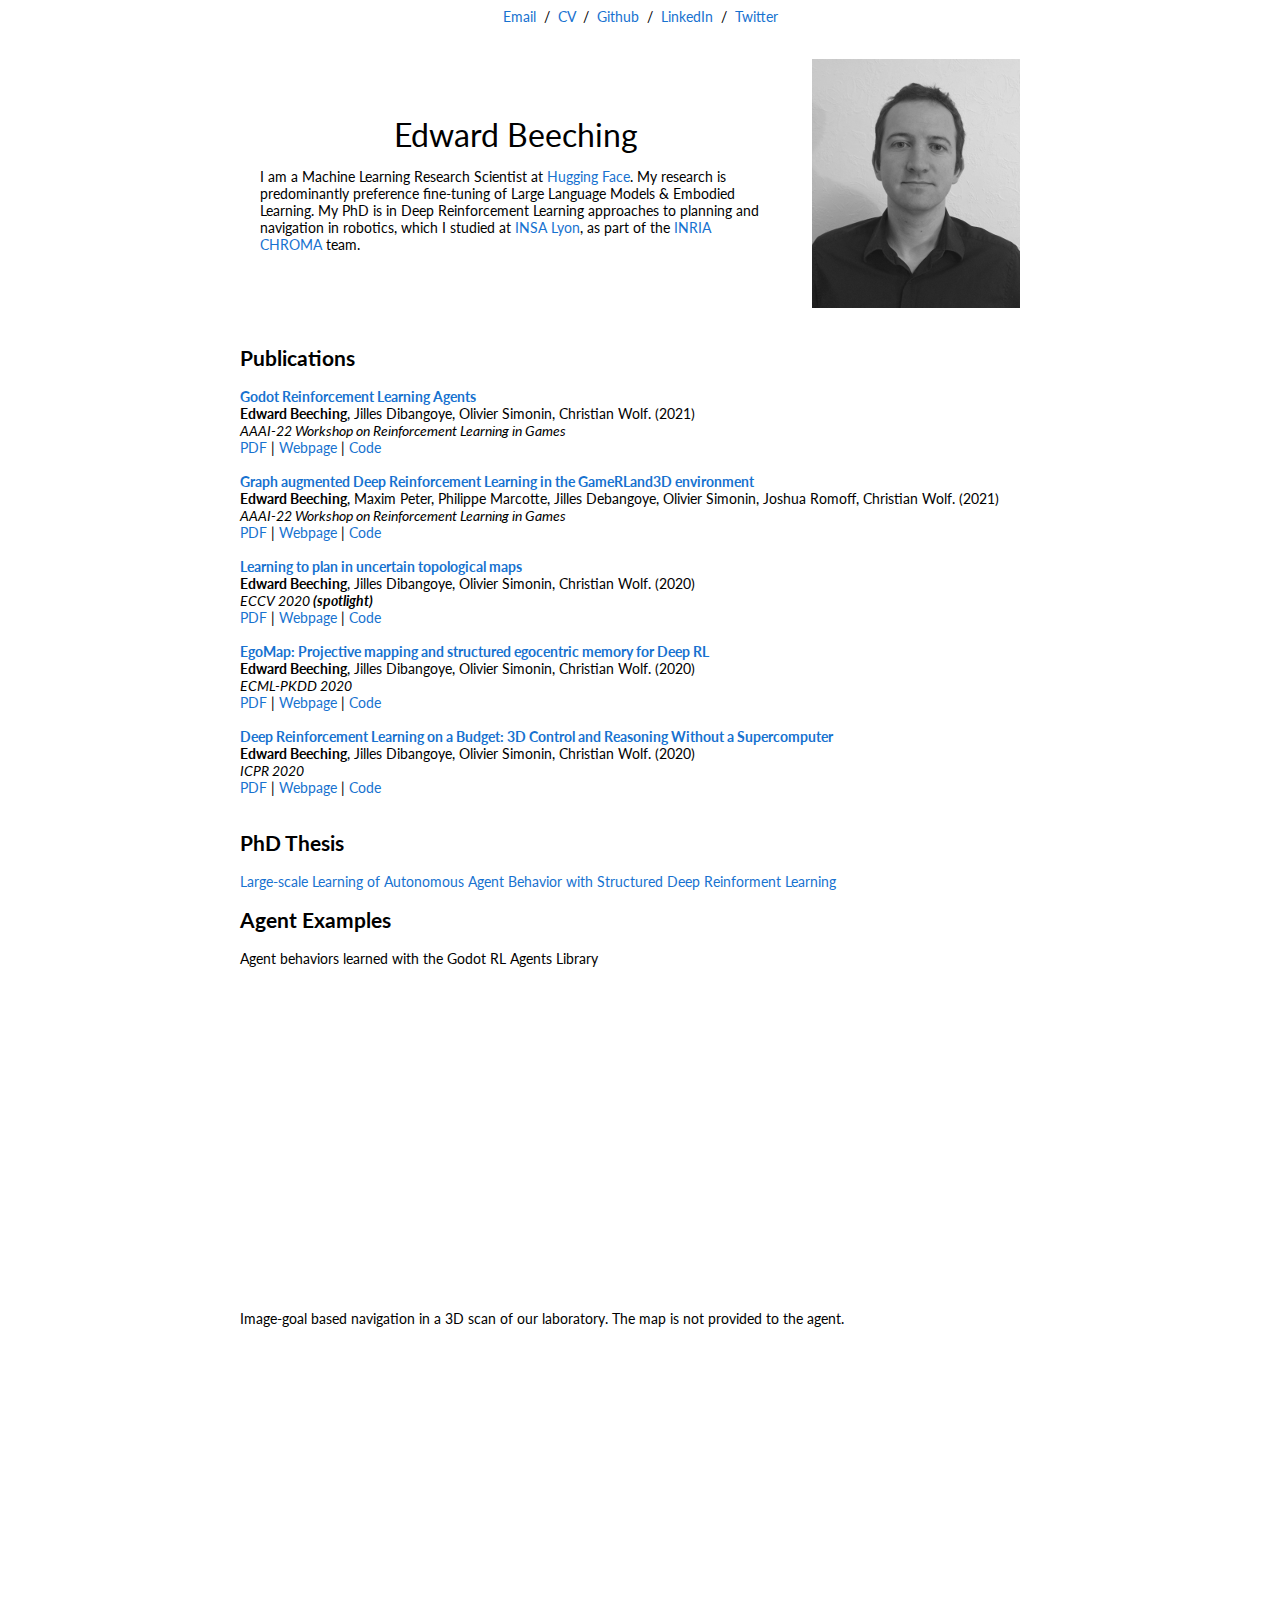
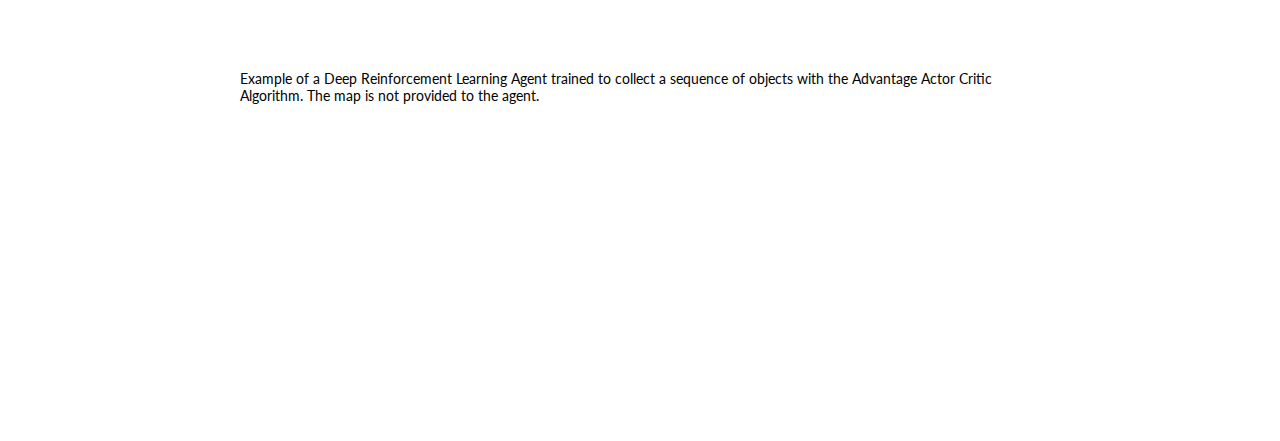
<file: index.html>
<!DOCTYPE HTML PUBLIC "-//W3C//DTD HTML 4.01 Transitional//EN">
<html>

<head>
    <meta name=viewport content="width=device-width, initial-scale=1">
    <meta name="generator" content="HTML Tidy for Linux/x86 (vers 11 February 2007), see www.w3.org">
    <style type="text/css">
        /* Color scheme stolen from Sergey Karayev */

        a {
            color: #1772d0;
            text-decoration: none;
        }

        a:focus,
        a:hover {
            color: #f09228;
            text-decoration: none;
        }

        body,
        td,
        th,
        tr,
        p,
        a {
            font-family: 'Lato', Verdana, Helvetica, sans-serif;
            font-size: 14px
        }

        strong {
            font-family: 'Lato', Verdana, Helvetica, sans-serif;
            font-size: 14px;
        }

        heading {
            font-family: 'Lato', Verdana, Helvetica, sans-serif;
            font-size: 22px;
        }

        papertitle {
            font-family: 'Lato', Verdana, Helvetica, sans-serif;
            font-size: 14px;
            font-weight: 700
        }

        name {
            font-family: 'Lato', Verdana, Helvetica, sans-serif;
            font-size: 32px;
        }

        .one {
            width: 160px;
            height: 160px;
            position: relative;
        }

        .two {
            width: 160px;
            height: 160px;
            position: absolute;
            transition: opacity .2s ease-in-out;
            -moz-transition: opacity .2s ease-in-out;
            -webkit-transition: opacity .2s ease-in-out;
        }

        .fade {
            transition: opacity .2s ease-in-out;
            -moz-transition: opacity .2s ease-in-out;
            -webkit-transition: opacity .2s ease-in-out;
        }

        span.highlight {
            background-color: #ffffd0;
        }

        .new {
            background-color: #cc0000;
            color: white;
            border-radius: 5px;
            padding: 1px;
            font-size: 14px;
            margin: 0 5px;
        }
    </style>
    <link rel="icon" type="image/png" href="seal_icon.png">
    <title>Edward Beeching</title>
    <meta http-equiv="Content-Type" content="text/html; charset=us-ascii">
    <link href='http://fonts.googleapis.com/css?family=Lato:400,700,400italic,700italic' rel='stylesheet'
        type='text/css'>

</head>

<body>




    <table width="800" border="0" align="center" cellspacing="0" cellpadding="0">
        <tr>
            <td>
                <table width="100%" align="center" border="0" cellspacing="0" cellpadding="20">
                    <tr>
                        <td width="75%" valign="middle">
                            <p align="center">
                                <name>Edward Beeching</name>
                            </p>

                            <!-- ######## ABSTRACT #########-->

                            <p> I am a Machine Learning Research Scientist at <a href="https://huggingface.co/">Hugging Face</a>. My research is predominantly preference fine-tuning of Large Language Models & Embodied Learning.
                                My PhD is in Deep Reinforcement Learning approaches to planning and navigation in
                                robotics, which I studied at <a href="https://www.insa-lyon.fr/en/">INSA Lyon</a>, as
                                part of the <a href="https://team.inria.fr/chroma/en/"> INRIA CHROMA
                                </a> team.

                            </p>
                        <td width="1%">
                            <img src="./images/photo.png">
                        </td>
            </td>

            <!-- ######## INFO  #########-->

            <p align=center>
                <a href="mailto:edbeeching<at>gmail<dot>com">Email</a> &nbsp/&nbsp
                <a href="./docs/Edward_Beeching_CV_18062020.pdf">CV</a> &nbsp/&nbsp
                <a href="https://github.com/edbeeching">Github</a> &nbsp/&nbsp
                <a href="https://www.linkedin.com/in/ed-beeching-3553b468/"> LinkedIn </a> &nbsp/&nbsp
                <a href="https://twitter.com/edwardbeeching">Twitter</a>
            </p>
        </tr>
    </table>


    <section class="resume-section p-3 p-lg-5 d-flex flex-column" id="research">
        <div class="my-auto">
            <h2 class="mb-1">Publications</h2>
            <a onclick="window.open(this.href); return false;" href="./papers/gdrl.html"
                onkeypress="window.open(this.href); return false;">
                <papertitle>Godot Reinforcement Learning Agents</papertitle>
            </a><br>
            <strong>Edward Beeching</strong>, Jilles Dibangoye, Olivier Simonin, Christian Wolf. (2021) <br>

            <em>AAAI-22 Workshop on Reinforcement Learning in Games</em><br>

            <a onclick="window.open(this.href); return false;" href="https://arxiv.org/abs/2112.03636"
                onkeypress="window.open(this.href); return false;">PDF</a>
            <span class="style_2"> | </span>
            <a onclick="window.open(this.href); return false;" href="papers/gdrl.html"
                onkeypress="window.open(this.href); return false;">Webpage</a>
            <span class="style_2"> | </span>
            <a onclick="window.open(this.href); return false;" href="https://github.com/edbeeching/godot_rl_agents"
                onkeypress="window.open(this.href); return false;">Code</a>

            <!-- <span class="style_2"> | </span> -->
            <!-- <a onclick="window.open(this.href); return false;" href="" <!-- <!--
                            onkeypress="window.open(this.href); return false;">Talk</a> -->
            <!-- <span class="style_2"> | </span>
                        <a onclick="window.open(this.href); return false;"
                            href="https://www.cs.cmu.edu/~dchaplot/talks/cvpr20-semantic-exploration.pdf"
                            onkeypress="window.open(this.href); return false;">Slides</a> -->

            <br>
            <br>
            <a onclick="window.open(this.href); return false;" href="./papers/smartgraph.html"
                onkeypress="window.open(this.href); return false;">
                <papertitle>Graph augmented Deep Reinforcement Learning in the GameRLand3D environment
                </papertitle>
            </a><br>
            <strong>Edward Beeching</strong>, Maxim Peter, Philippe Marcotte, Jilles Debangoye, Olivier Simonin, Joshua
            Romoff, Christian Wolf. (2021) <br>

            <em>AAAI-22 Workshop on Reinforcement Learning in Games</em><br>

            <a onclick="window.open(this.href); return false;" href="https://arxiv.org/abs/2112.11731"
                onkeypress="window.open(this.href); return false;">PDF</a>
            <span class="style_2"> | </span>
            <a onclick="window.open(this.href); return false;" href="papers/smartgraph.html"
                onkeypress="window.open(this.href); return false;">Webpage</a>
            <span class="style_2"> | </span>
            <a onclick="window.open(this.href); return false;" href="https://github.com/ubisoft/SmartNavMapGenerator"
                onkeypress="window.open(this.href); return false;">Code</a>

            <!-- <span class="style_2"> | </span> -->
            <!-- <a onclick="window.open(this.href); return false;" href="" <!-- <!--
                            onkeypress="window.open(this.href); return false;">Talk</a> -->
            <!-- <span class="style_2"> | </span>
                        <a onclick="window.open(this.href); return false;"
                            href="https://www.cs.cmu.edu/~dchaplot/talks/cvpr20-semantic-exploration.pdf"
                            onkeypress="window.open(this.href); return false;">Slides</a> -->

            <br>
            <br>

            <a onclick="window.open(this.href); return false;" href="./papers/learning_to_plan.html"
                onkeypress="window.open(this.href); return false;">
                <papertitle>Learning to plan in uncertain topological maps</papertitle>
            </a><br>
            <strong>Edward Beeching</strong>, Jilles Dibangoye, Olivier Simonin, Christian Wolf. (2020) <br>

            <em>ECCV 2020 <strong>(spotlight)</strong></em><br>

            <a onclick="window.open(this.href); return false;" href="https://arxiv.org/abs/2007.05270"
                onkeypress="window.open(this.href); return false;">PDF</a>
            <span class="style_2"> | </span>
            <a onclick="window.open(this.href); return false;" href="papers/learning_to_plan.html"
                onkeypress="window.open(this.href); return false;">Webpage</a>
            <span class="style_2"> | </span>
            <a onclick="window.open(this.href); return false;" href="https://github.com/edbeeching/learning_to_plan"
                onkeypress="window.open(this.href); return false;">Code</a>

            <!-- <span class="style_2"> | </span> -->
            <!-- <a onclick="window.open(this.href); return false;" href="" <!-- <!--
                            onkeypress="window.open(this.href); return false;">Talk</a> -->
            <!-- <span class="style_2"> | </span>
                        <a onclick="window.open(this.href); return false;"
                            href="https://www.cs.cmu.edu/~dchaplot/talks/cvpr20-semantic-exploration.pdf"
                            onkeypress="window.open(this.href); return false;">Slides</a> -->

            <br>
            <br>

            <a onclick="window.open(this.href); return false;" href="./papers/egomap.html"
                onkeypress="window.open(this.href); return false;">
                <papertitle>EgoMap: Projective mapping and structured egocentric memory for Deep RL
                </papertitle>
            </a><br>
            <strong>Edward Beeching</strong>, Jilles Dibangoye, Olivier Simonin, Christian Wolf. (2020) <br>
            <em>ECML-PKDD 2020</em><br>
            <a onclick="window.open(this.href); return false;" href="https://arxiv.org/abs/2002.02286"
                onkeypress="window.open(this.href); return false;">PDF</a>
            <span class="style_2"> | </span>
            <a onclick="window.open(this.href); return false;" href="papers/egomap.html"
                onkeypress="window.open(this.href); return false;">Webpage</a>
            <span class="style_2"> | </span>
            <a onclick="window.open(this.href); return false;" href="https://github.com/edbeeching/ego_map"
                onkeypress="window.open(this.href); return false;">Code</a>
            <!-- <a onclick="window.open(this.href); return false;" href="" <!-- <!--
                            onkeypress="window.open(this.href); return false;">Talk</a> -->
            <!-- <span class="style_2"> | </span>
                        <a onclick="window.open(this.href); return false;"
                            href="https://www.cs.cmu.edu/~dchaplot/talks/cvpr20-semantic-exploration.pdf"
                            onkeypress="window.open(this.href); return false;">Slides</a> -->

            <br>
            <br>
        </div>

        <a onclick="window.open(this.href); return false;" href="./papers/3d_control_deep_rl.html"
            onkeypress="window.open(this.href); return false;">
            <papertitle>Deep Reinforcement Learning on a Budget: 3D Control and Reasoning Without a Supercomputer
            </papertitle>
        </a><br>
        <strong>Edward Beeching</strong>, Jilles Dibangoye, Olivier Simonin, Christian Wolf. (2020) <br>
        <em>ICPR 2020</em><br>
        <a onclick="window.open(this.href); return false;" href="https://arxiv.org/abs/1904.01806"
            onkeypress="window.open(this.href); return false;">PDF</a>
        <span class="style_2"> | </span>
        <a onclick="window.open(this.href); return false;" href="papers/3d_control_deep_rl"
            onkeypress="window.open(this.href); return false;">Webpage</a>
        <span class="style_2"> | </span>
        <a onclick="window.open(this.href); return false;" href="https://github.com/edbeeching/3d_control_deep_rl"
            onkeypress="window.open(this.href); return false;">Code</a>
        <!-- <a onclick="window.open(this.href); return false;" href="" <!-- <!--
                            onkeypress="window.open(this.href); return false;">Talk</a> -->
        <!-- <span class="style_2"> | </span>
                        <a onclick="window.open(this.href); return false;"
                            href="https://www.cs.cmu.edu/~dchaplot/talks/cvpr20-semantic-exploration.pdf"
                            onkeypress="window.open(this.href); return false;">Slides</a> -->

        <br>
        <br>



        </div>


    </section>

    <section class="resume-section p-3 p-lg-5 d-flex flex-column" id="research">
        <div class="my-auto">
            <h2 class="mb-1">PhD Thesis</h2>
            <a onclick="window.open(this.href); return false;" href="./docs/Edward_Beeching_PhD_manuscript_20220428.pdf"
                onkeypress="window.open(this.href); return false;">Large-scale Learning of Autonomous Agent Behavior
                with Structured Deep Reinforment Learning </a>
    </section>

    <h2>Agent Examples</h2>
    <p>Agent behaviors learned with the Godot RL Agents Library</p>
    <iframe width="560" height="315" src="https://www.youtube.com/embed/g1MlZSFqIj4" frameborder="0"
        allow="accelerometer; autoplay; encrypted-media; gyroscope; picture-in-picture" allowfullscreen></iframe>

    <p>Image-goal based navigation in a 3D scan of our laboratory. The map is not provided to the agent.</p>
    <iframe width="560" height="315" src="https://www.youtube.com/embed/oUVpJdCX2x8" frameborder="0"
        allow="accelerometer; autoplay; encrypted-media; gyroscope; picture-in-picture" allowfullscreen></iframe>
    <p>Example of a Deep Reinforcement Learning Agent trained to collect a sequence of objects with the Advantage Actor
        Critic Algorithm. The map is not provided to the agent.</p>
    <iframe width="560" height="315" src="https://www.youtube.com/embed/9RMMPDcwuHw" frameborder="0"
        allow="accelerometer; autoplay; encrypted-media; gyroscope; picture-in-picture" allowfullscreen></iframe>






    </td>
    </tr>
    </table>

</body>

</html>
</file>
